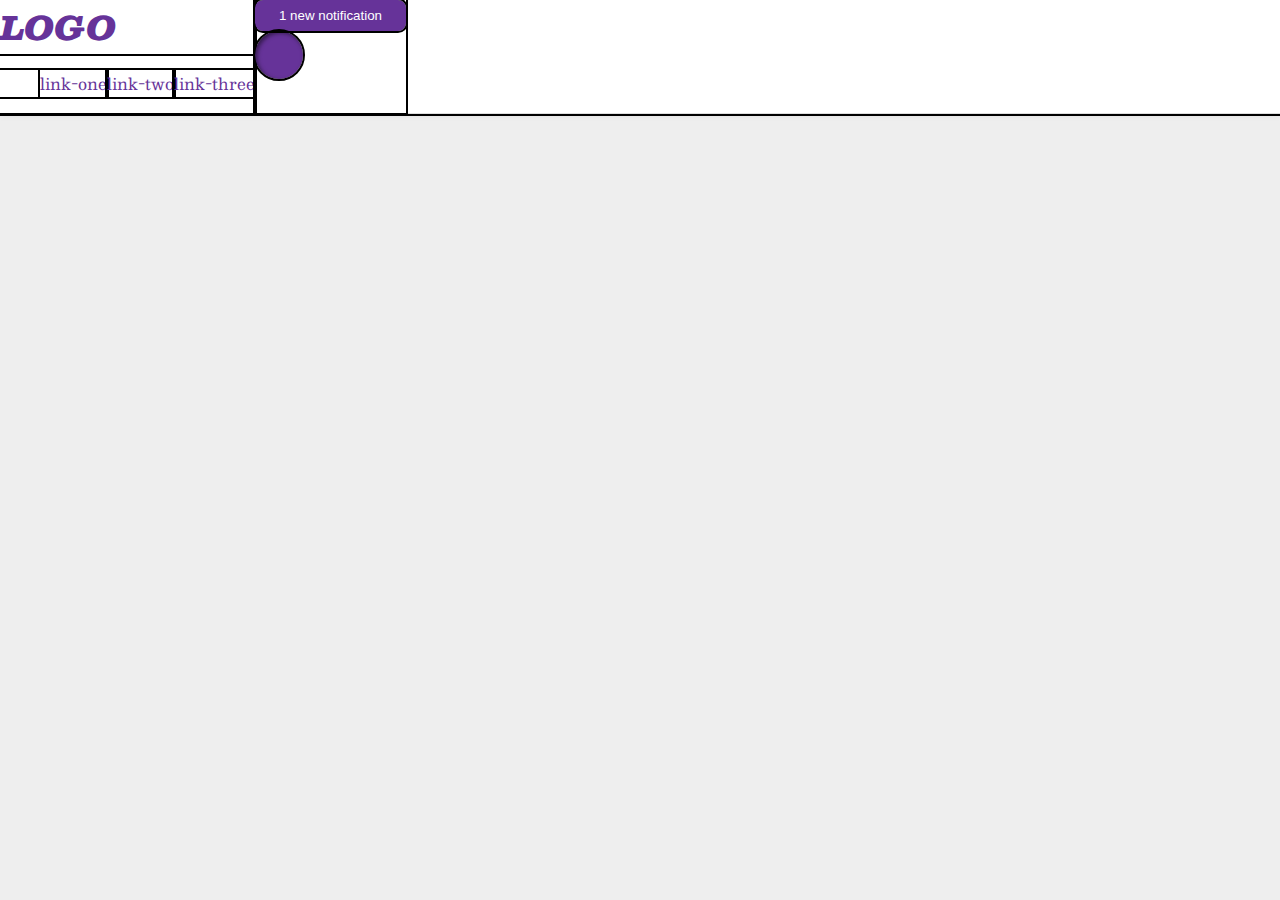
<file: foundations/flex/03-flex-header-2/index.html>
<!DOCTYPE html>
<html lang="en">
  <head>
    <meta charset="UTF-8">
    <meta http-equiv="X-UA-Compatible" content="IE=edge">
    <meta name="viewport" content="width=device-width, initial-scale=1.0">
    <title>Flex Header 2</title>
    <link rel="stylesheet" href="style.css">
  </head>
  <body>
    <div class="header">
      <div class="left">
        <div class="logo">
          LOGO
        </div>
        <ul class="links">
          <li><a href="https://google.com">link-one</a></li>
          <li><a href="https://google.com">link-two</a></li>
          <li><a href="https://google.com">link-three</a></li>
        </ul>
      </div>
      <div class="right">
        <button class="notifications">
          1 new notification
        </button>
        <div class="profile-image"></div>
      </div>
    </div>
  </body>
</html>
</file>
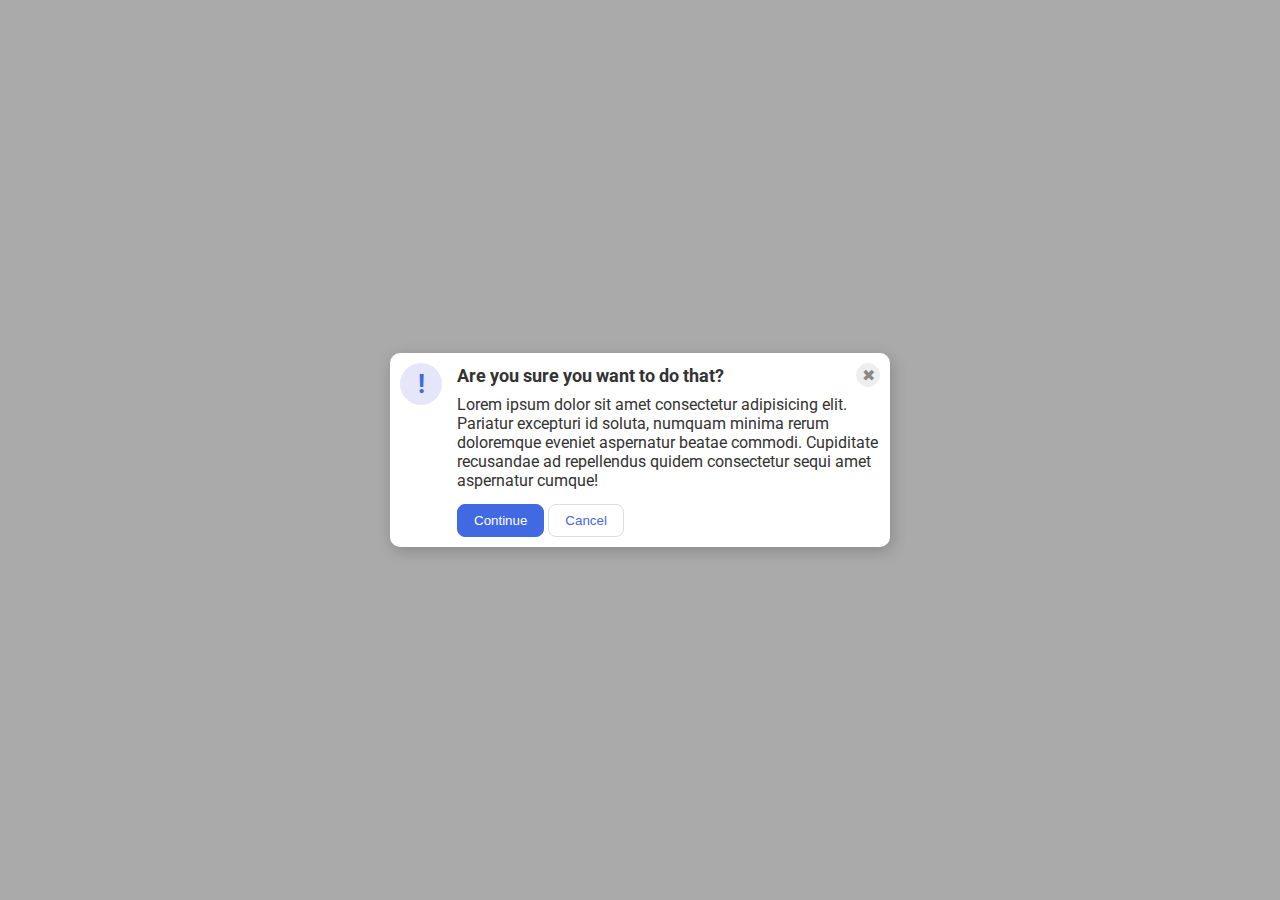
<file: foundations/flex/05-flex-modal/index.html>
<!DOCTYPE html>
<html lang="en">
  <head>
    <meta charset="UTF-8">
    <meta http-equiv="X-UA-Compatible" content="IE=edge">
    <meta name="viewport" content="width=device-width, initial-scale=1.0">
    <link rel="stylesheet" href="style.css">
    <title>Modal</title>
  </head>
  <body>
    <div class="modal">
      <div class="icon">!</div>
      <div class="container">
        <div class="header">Are you sure you want to do that?
          <button class="close-button">✖</button>
        </div>
        <div class="text">Lorem ipsum dolor sit amet consectetur adipisicing elit. Pariatur excepturi id soluta, numquam minima rerum doloremque eveniet aspernatur beatae commodi. Cupiditate recusandae ad repellendus quidem consectetur sequi amet aspernatur cumque!</div>
        <button class="continue">Continue</button>
        <button class="cancel">Cancel</button>
      </div>
    </div>
  </body>
</html>
</file>
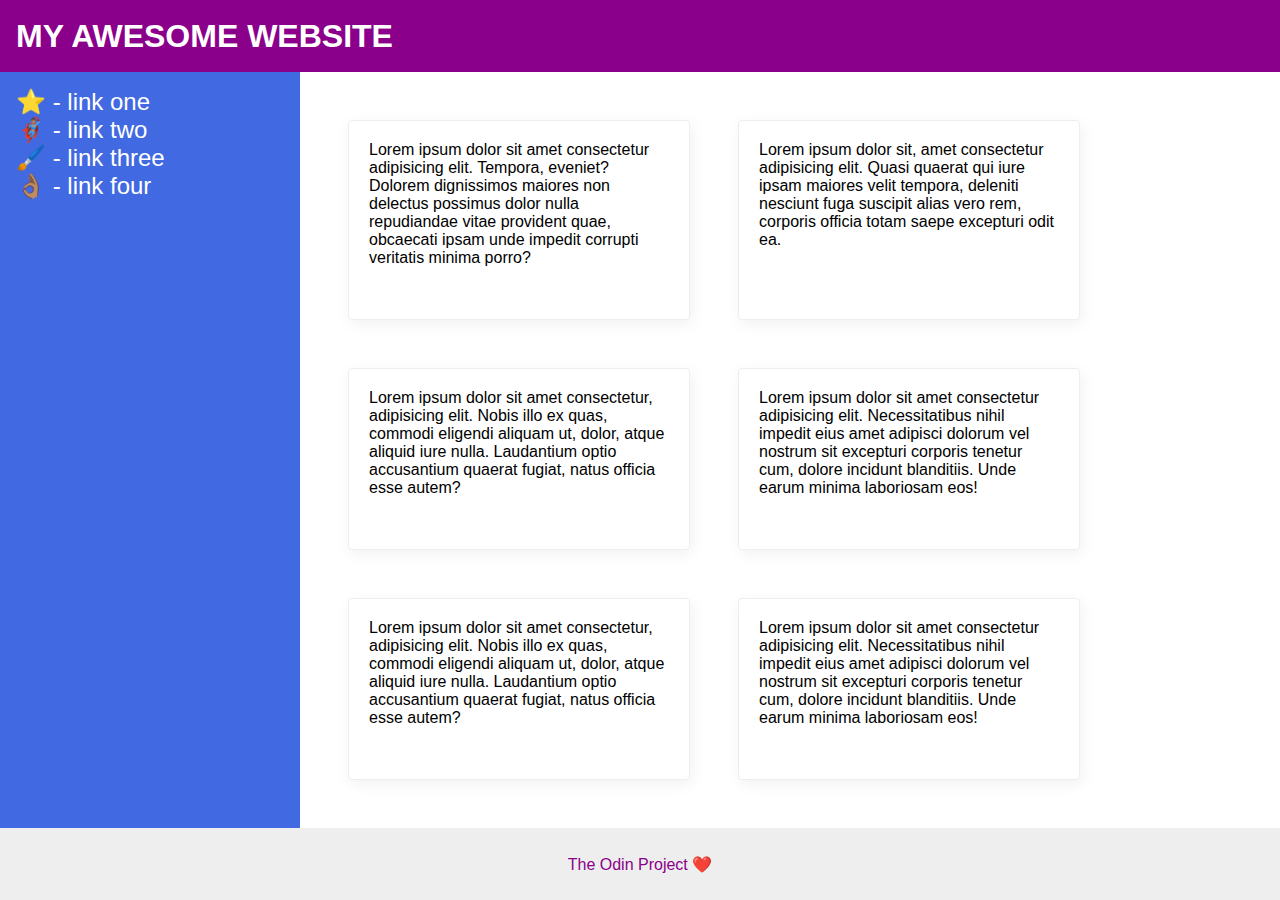
<file: foundations/flex/07-flex-layout-2/index.html>
<!DOCTYPE html>
<html lang="en">
  <head>
    <meta charset="UTF-8">
    <meta http-equiv="X-UA-Compatible" content="IE=edge">
    <meta name="viewport" content="width=device-width, initial-scale=1.0">
    <title>The Holy Grail</title>
    <link rel="stylesheet" href="style.css">
  </head>
  <body>
    <div class="header">
      MY AWESOME WEBSITE
    </div>
    
    <div class="main-content">
      <div class="sidebar">
        <ul>
          <li><a href="#">⭐ - link one</a></li>
          <li><a href="#">🦸🏽‍♂️ - link two</a></li>
          <li><a href="#">🖌️ - link three</a></li>
          <li><a href="#">👌🏽 - link four</a></li>
        </ul>
      </div>

      <div class="container">
        <div class="card">Lorem ipsum dolor sit amet consectetur adipisicing elit. Tempora, eveniet? Dolorem dignissimos maiores non delectus possimus dolor nulla repudiandae vitae provident quae, obcaecati ipsam unde impedit corrupti veritatis minima porro?</div>
        <div class="card">Lorem ipsum dolor sit, amet consectetur adipisicing elit. Quasi quaerat qui iure ipsam maiores velit tempora, deleniti nesciunt fuga suscipit alias vero rem, corporis officia totam saepe excepturi odit ea.</div>
        <div class="card">Lorem ipsum dolor sit amet consectetur, adipisicing elit. Nobis illo ex quas, commodi eligendi aliquam ut, dolor, atque aliquid iure nulla. Laudantium optio accusantium quaerat fugiat, natus officia esse autem?</div>
        <div class="card">Lorem ipsum dolor sit amet consectetur adipisicing elit. Necessitatibus nihil impedit eius amet adipisci dolorum vel nostrum sit excepturi corporis tenetur cum, dolore incidunt blanditiis. Unde earum minima laboriosam eos!</div>
        <div class="card">Lorem ipsum dolor sit amet consectetur, adipisicing elit. Nobis illo ex quas, commodi eligendi aliquam ut, dolor, atque aliquid iure nulla. Laudantium optio accusantium quaerat fugiat, natus officia esse autem?</div>
        <div class="card">Lorem ipsum dolor sit amet consectetur adipisicing elit. Necessitatibus nihil impedit eius amet adipisci dolorum vel nostrum sit excepturi corporis tenetur cum, dolore incidunt blanditiis. Unde earum minima laboriosam eos!</div>
      </div>  
    </div>  
    <div class="footer">
      The Odin Project ❤️
    </div>
  </body>
</html>
</file>
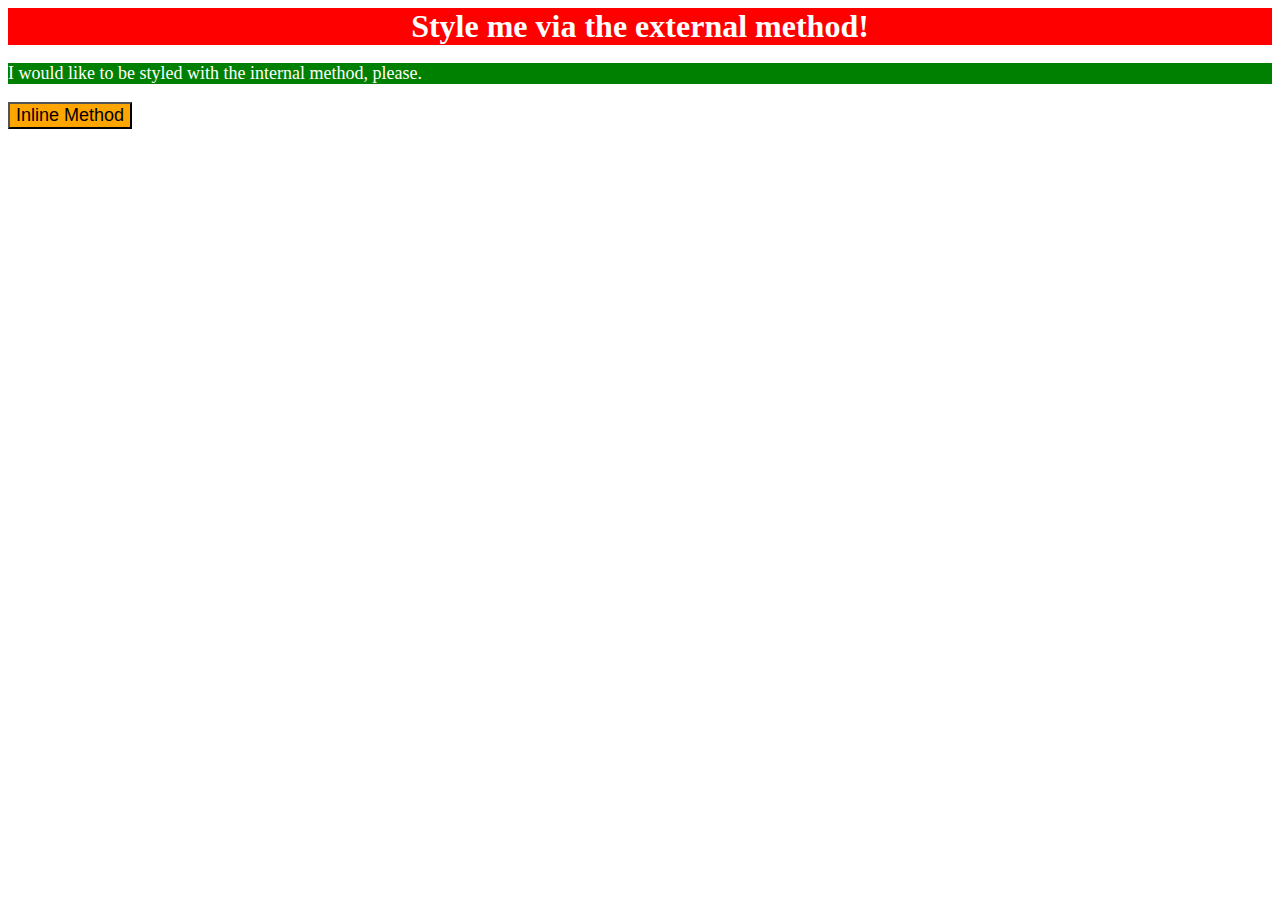
<file: foundations/intro-to-css/01-css-methods/index.html>
<!DOCTYPE html>
<html lang="en">
  <head>
    <meta charset="UTF-8">
    <meta http-equiv="X-UA-Compatible" content="IE=edge">
    <meta name="viewport" content="width=device-width, initial-scale=1.0">
    <link rel="stylesheet" href="style.css"/>
    <style>
      p {
        background-color: green;
        color: white;
        font-size: 18px;
      }
    </style>
    <title>Methods for Adding CSS</title>
  </head>
  <body>
    <div>Style me via the external method!</div>
    <p>I would like to be styled with the internal method, please.</p>
    <button style="background-color: orange; font-size: 18px;">Inline Method</button>
  </body>
</html>
</file>
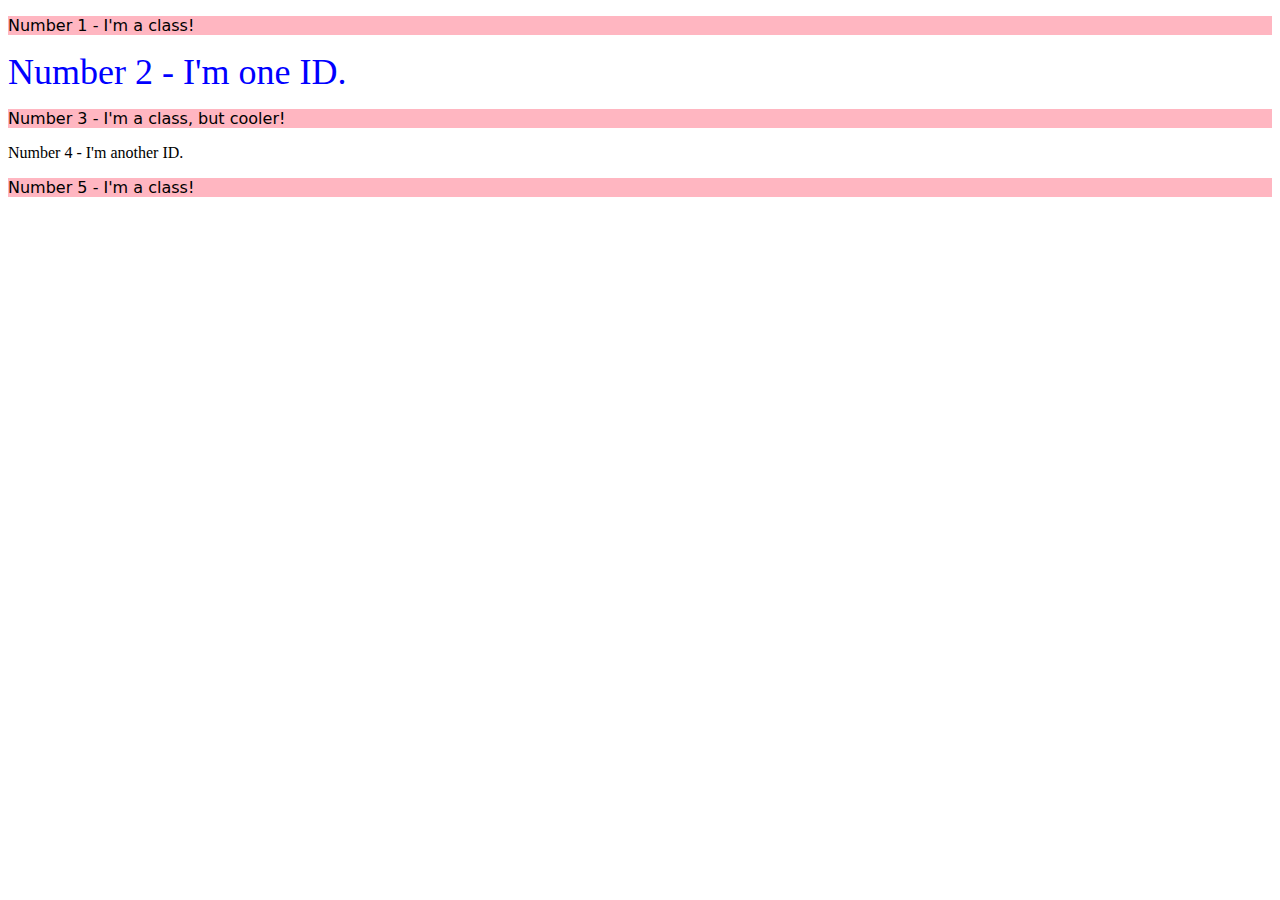
<file: foundations/intro-to-css/02-class-id-selectors/index.html>
<!DOCTYPE html>
<html lang="en">
  <head>
    <meta charset="UTF-8">
    <meta http-equiv="X-UA-Compatible" content="IE=edge">
    <meta name="viewport" content="width=device-width, initial-scale=1.0">
    <title>Class and ID Selectors</title>
    <link rel="stylesheet" href="style.css">
  </head>
  <body>
    <p class="odd">Number 1 - I'm a class!</p>
    <div id="second">Number 2 - I'm one ID.</div>
    <p class="odd">Number 3 - I'm a class, but cooler!</p>
    <div id="">Number 4 - I'm another ID.</div>
    <p class="odd">Number 5 - I'm a class!</p>
  </body>
</html>
</file>
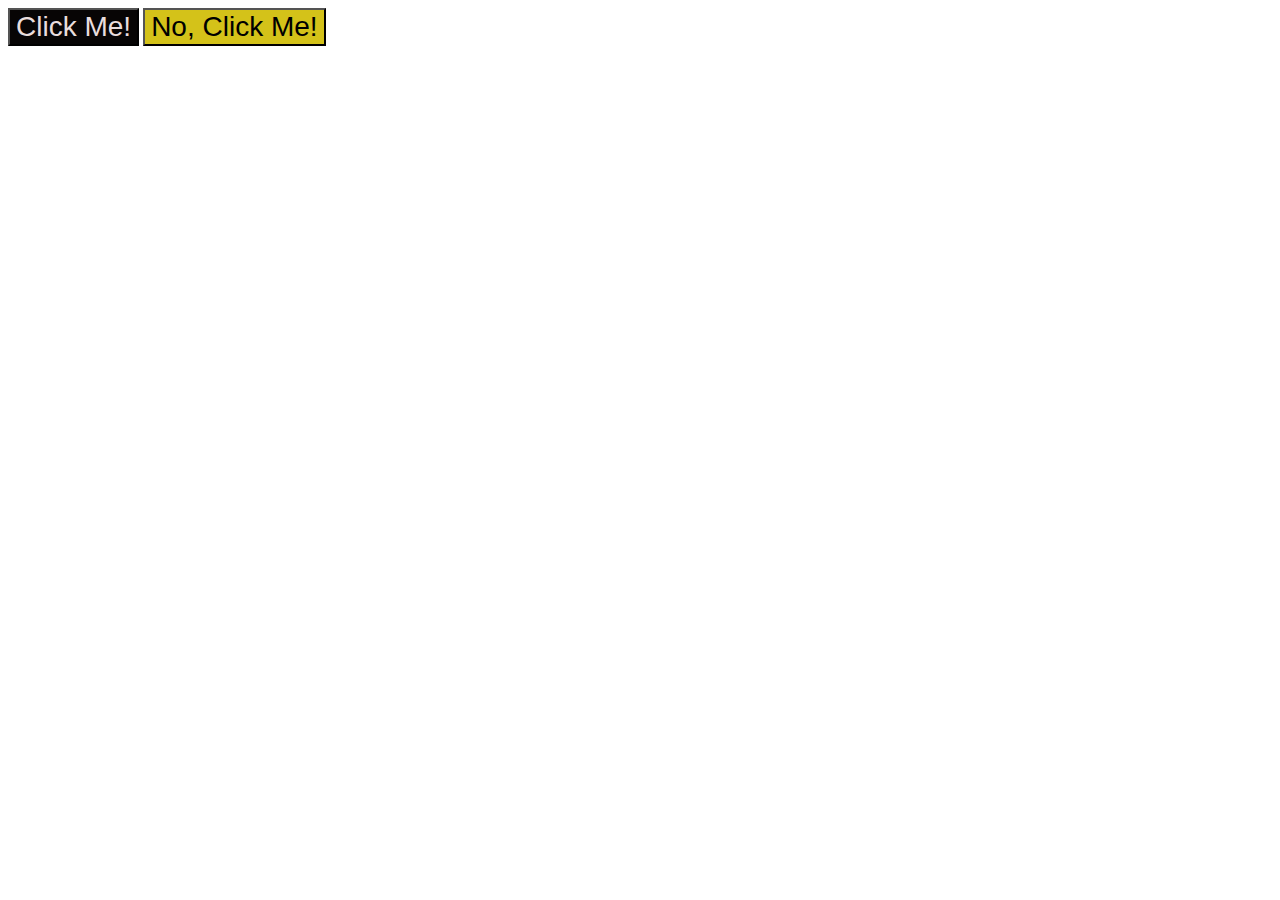
<file: foundations/intro-to-css/03-grouping-selectors/index.html>
<!DOCTYPE html>
<html lang="en">
  <head>
    <meta charset="UTF-8">
    <meta http-equiv="X-UA-Compatible" content="IE=edge">
    <meta name="viewport" content="width=device-width, initial-scale=1.0">
    <title>Grouping Selectors</title>
    <link rel="stylesheet" href="style.css">
  </head>
  <body>
    <button class="btn1">Click Me!</button>
    <button class="btn2">No, Click Me!</button>
  </body>
</html>
</file>
<file: foundations/flex/03-flex-header-2/style.css>
/* this is some magical font-importing.  
you'll learn about it later. */
@import url('https://fonts.googleapis.com/css2?family=Besley:ital,wght@0,400;1,900&display=swap');

* {
  outline: 2px solid black;
}

body {
  margin: 0;
  background: #eee;
  font-family: Besley, serif;
}

.header {
  background: white;
  border-bottom: 1px solid #ddd;
  box-shadow: 0 0 8px rgba(0,0,0,.1);
  display: flex;
}

.profile-image {
  background: rebeccapurple;
  box-shadow: inset 2px 2px 4px rgba(0,0,0,.5);
  border-radius: 50%;
  width: 48px;
  height: 48px;
}

.logo {
  color: rebeccapurple;
  font-size: 32px;
  font-weight: 900;
  font-style: italic;
}

button {
  border: none;
  border-radius: 8px;
  background: rebeccapurple;
  color: white;
  padding: 8px 24px;
}

a {
  /* this removes the line under our links */
  text-decoration: none;
  color: rebeccapurple;
}

ul {
  list-style-type: none;
  display: flex;
}
</file>
<file: foundations/flex/05-flex-modal/style.css>
@import url('https://fonts.googleapis.com/css2?family=Roboto:wght@400;700&display=swap');

html, body {
  height: 100%;
}

body {
  font-family: Roboto, sans-serif;
  margin: 0;
  background: #aaa;
  color: #333;
  /* I'll give you this one for free */
  display: flex;
  align-items: center;
  justify-content: center;
}

.modal {
  background: white;
  width: 480px;
  border-radius: 10px;
  box-shadow: 2px 4px 16px rgba(0,0,0,.2);
  display: flex;
  gap: 15px;
  padding: 10px;
}

.icon {
  color: royalblue;
  font-size: 26px;
  font-weight: 700;
  background: lavender;
  width: 42px;
  height: 42px;
  border-radius: 50%;
  display: flex;
  align-items: center;
  justify-content: center;
  flex-shrink: 0;
}

.header {
  display: flex;
  align-items: center;
  justify-content: space-between;
  font-size: 18px;
  font-weight: bold;
  margin-bottom: 8px;
}

.close-button {
  background: #eee;
  border-radius: 50%;
  color: #888;
  font-weight: 400;
  font-size: 16px;
  height: 24px;
  width: 24px;
  display: flex;
  align-items: center;
  justify-content: center;
  border: 1px solid #eee;
  padding: 0;
}

button {
  cursor: pointer;
  padding: 8px 16px;
  border-radius: 8px;
}

.text {
  margin-bottom: 14px;
}

button.continue {
  background: royalblue;
  border: 1px solid royalblue;
  color: white;
}

button.cancel {
  background: white;
  border: 1px solid #ddd;
  color: royalblue;
}
</file>
<file: foundations/flex/07-flex-layout-2/style.css>
body {
  font-family: -apple-system, BlinkMacSystemFont, 'Segoe UI', Roboto, Oxygen, Ubuntu, Cantarell, 'Open Sans', 'Helvetica Neue', sans-serif;
  margin: 0;
  min-height: 100vh;
  display: flex;
  flex-direction: column;

}

.header {
  height: 72px;
  background: darkmagenta;
  color: white;
  padding-left: 16px;
  display: flex;
  align-items: center;
  font-size: 32px;
  font-weight: 900;
}

.footer {
  height: 72px;
  background: #eee;
  color: darkmagenta;
  display: flex;
  justify-content: center;
  align-items: center;
}

.sidebar {
  width: 300px;
  background: royalblue;
  box-sizing: border-box;
  display: flex;
  font-size: 24px;
  padding: 16px;
  flex-shrink: 0;
}

.container {
  display: flex;
  padding: 48px;
  flex-wrap: wrap;
  gap: 48px;
}

.card {
  border: 1px solid #eee;
  box-shadow: 2px 4px 16px rgba(0,0,0,.06);
  border-radius: 4px;
  width: 300px;
  padding: 20px;
}

.main-content {
  display: flex;
  flex: 1;
}

a {
  color: #fff;
  text-decoration: none;
}

ul {
  list-style-type: none;
  margin: 0;
  padding: 0;
}
</file>
<file: foundations/intro-to-css/01-css-methods/style.css>
div {
    text-align: center;
    font-weight: bold;
    font-size: 32px;
    background-color: red;
    color: white;
}
</file>
<file: foundations/intro-to-css/02-class-id-selectors/style.css>
/* Add CSS Styling */

.odd {
    background-color: #FFB6C1;
    font-family: "Verdana", "DejaVu Sans", sans-serif;
}

#second {
    color: rgb(0, 0, 255);
    font-size: 36px;
}
</file>
<file: foundations/intro-to-css/03-grouping-selectors/style.css>
/* Add CSS Styling */

.btn1 {
    background-color: rgb(7, 5, 5);
    color: rgb(233, 221, 221);
}

.btn2 {
    background-color: rgb(212, 194, 25);
}

.btn1, .btn2 {
    font-size: 28px;
    font-family: Helvetica, "Times New Roman", sans-serif;
}
</file>
